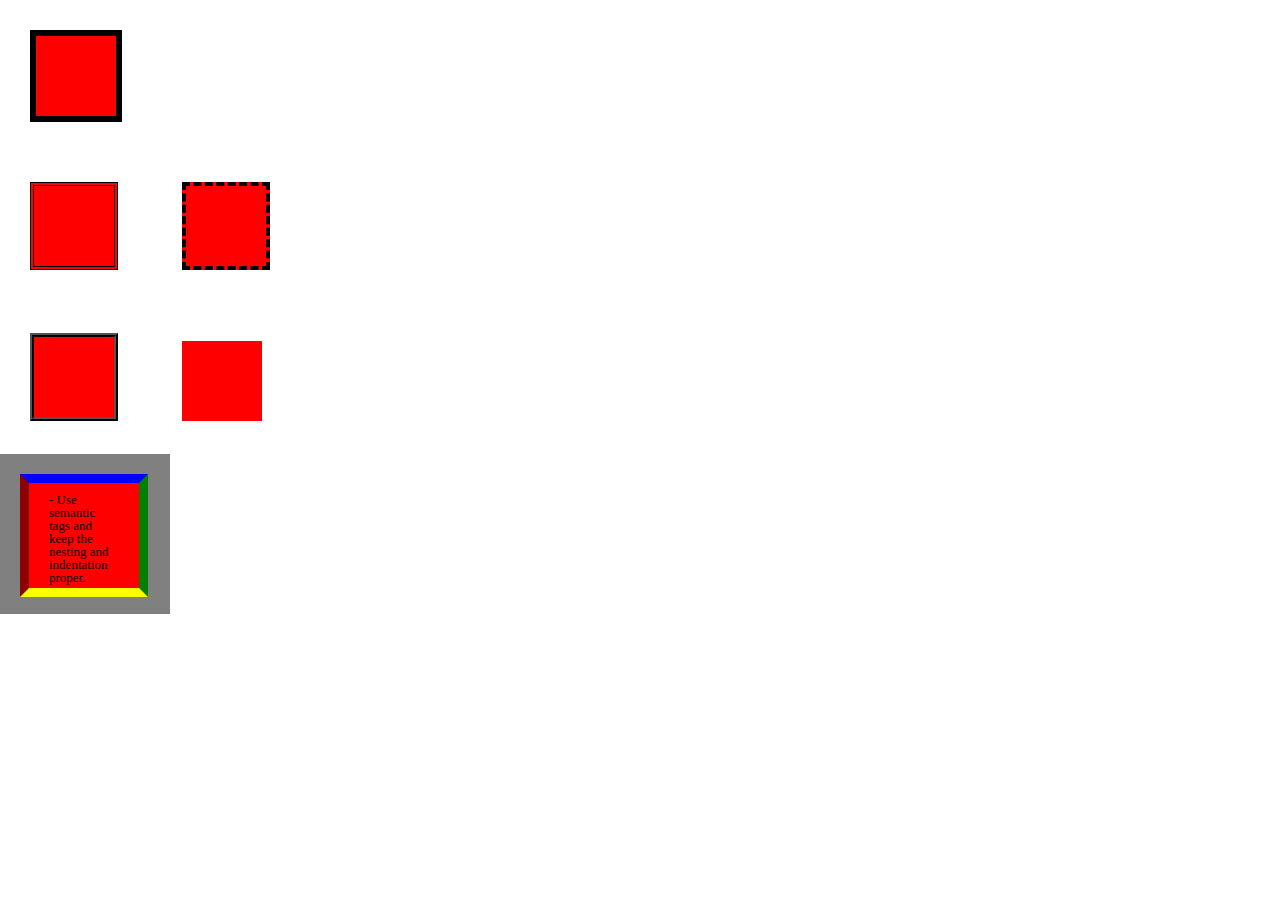
<file: block-BHaaaq/index.html>
<!DOCTYPE html>
<html lang="en">
    <head>
        <meta charset="UTF-8">
        <link rel="stylesheet" href="style.css">
        <title>Assignment</title>
    </head>
    <body>
        <div class="box1">

        </div>
        
        <div class="box2">

        </div>
        
        <div class="box3">

        </div>
        <br>

        <div class="box4">

        </div>
        <div class="box5">

        </div>

    <div class="box6">
           <div class="box7">
            <p>- Use semantic tags and keep the nesting and indentation proper. </p>
           </div>
    </div>
        
    </body>
</html>
<!---
### Create a page according to the layout shown below 

![Box Model Exercise 2](https://raw.githubusercontent.com/suraj122/AC-STYLE-images/master/box-model/ex-2.png)

- Using CSS resets is necessary.
- Use semantic tags and keep the nesting and indentation proper.
--->
</file>
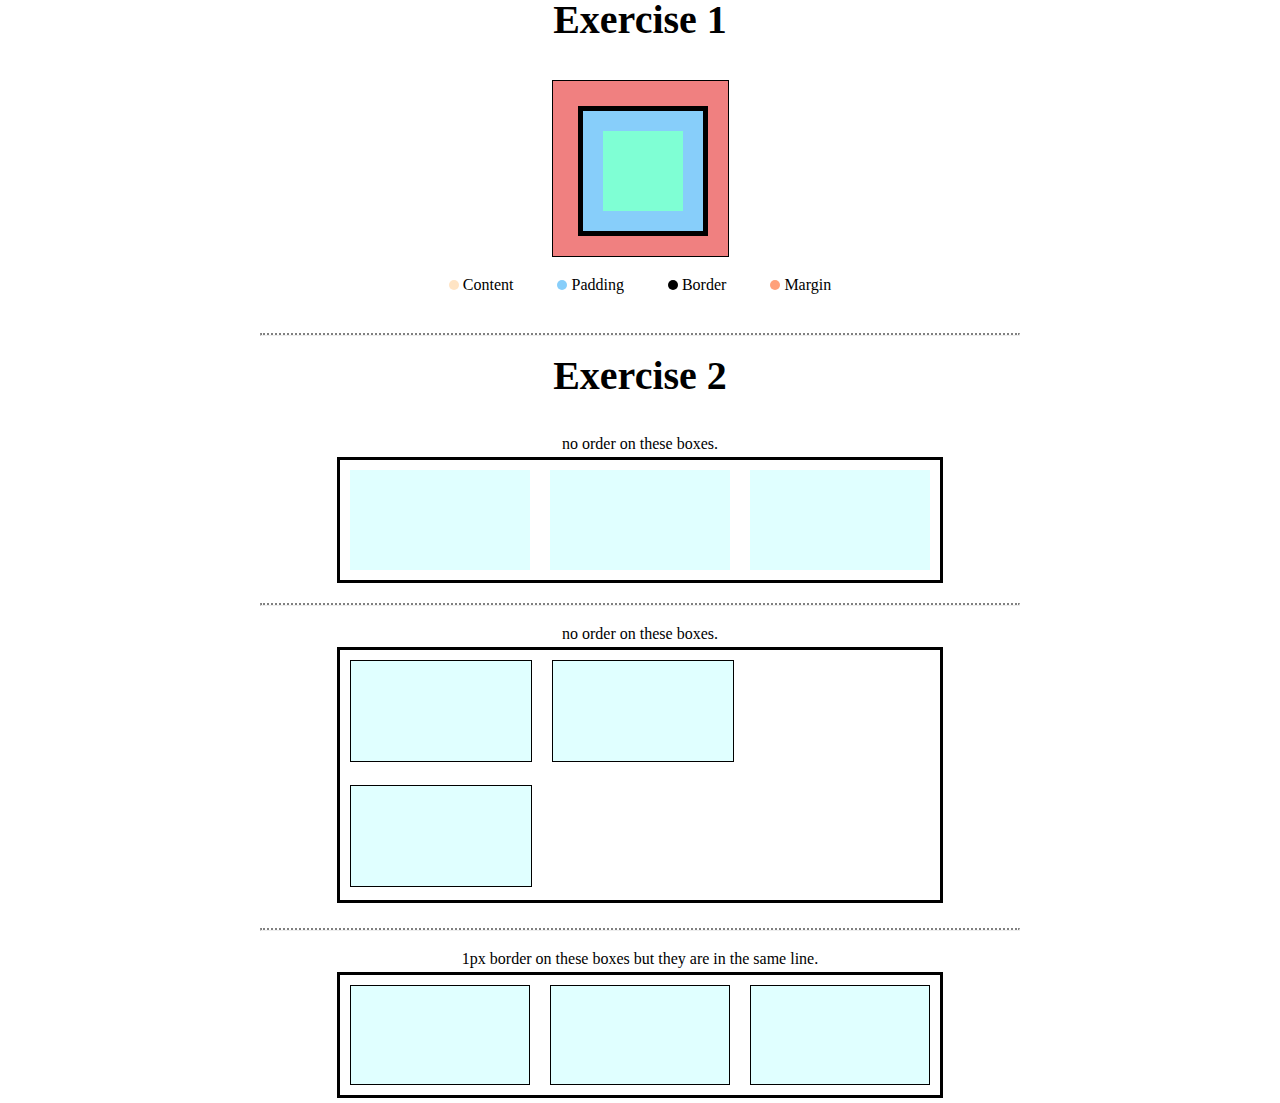
<file: block-BHaaau/index.html>
<!DOCTYPE html>
<html lang="en">

<head>
    <meta charset="UTF-8">
    <link rel="stylesheet" href="style.css">
</head>
<body>
    <h1>Exercise 1</h1>
    <div class="box0">
        <div class="box1">
            <div class="box2">
            
            </div>
        </div>
    </div>
    <div class="container">
        <div class="box3"></div>
        <p>Content</p>
    </div>
    <div class="container">
        <div class="box4"></div>
        <p>Padding</p>
    </div>
    <div class="container">
        <div class="box5"></div>
        <p>Border</p>
    </div>
    <div class="container">
        <div class="box6"></div>
        <p>Margin</p>
    </div>
    <hr>
    <h1>
        Exercise 2
    </h1>
    <h3>
        no order on these boxes.
    </h3>
    <div class="box7"><!--
    --><div class="box8">

        </div><!--
        --><div class="box8">

        </div><!--
        --><div class="box8">

        </div><!---->

    </div>
    <hr>
    <h3>
        no order on these boxes.
    </h3>
    <div class="box9"><!--
    --><div class="box90">

        </div><!--
        --><div class="box90">

        </div><!--
        --><div class="box90">

        </div><!---->

    </div>
<hr>
<h3>
    1px border on these boxes but they are in the same line.
</h3>
<div class="box7"><!--
--><div class="box100">

    </div><!--
    --><div class="box100">

    </div><!--
    --><div class="box100">

    </div><!---->
</div>
</body>

</html>

<!---
### Create a page according to the layout shown below

![Box Model Exercise 6](https://raw.githubusercontent.com/suraj122/AC-STYLE-images/master/box-model/ex-6.png)

#### Problems for exercise 2 in the layout

- Each parent container has width of 600px and border of 1px;
- Each children box has width 180px and height 100px as well as margin of 10px;
- Each child box which is having border has border-width 1px.
- Note in the first container the boxes do not have any border.

- Using CSS resets is necessary.
- Use semantic tags and keep the nesting and indentation proper.
--->
</file>
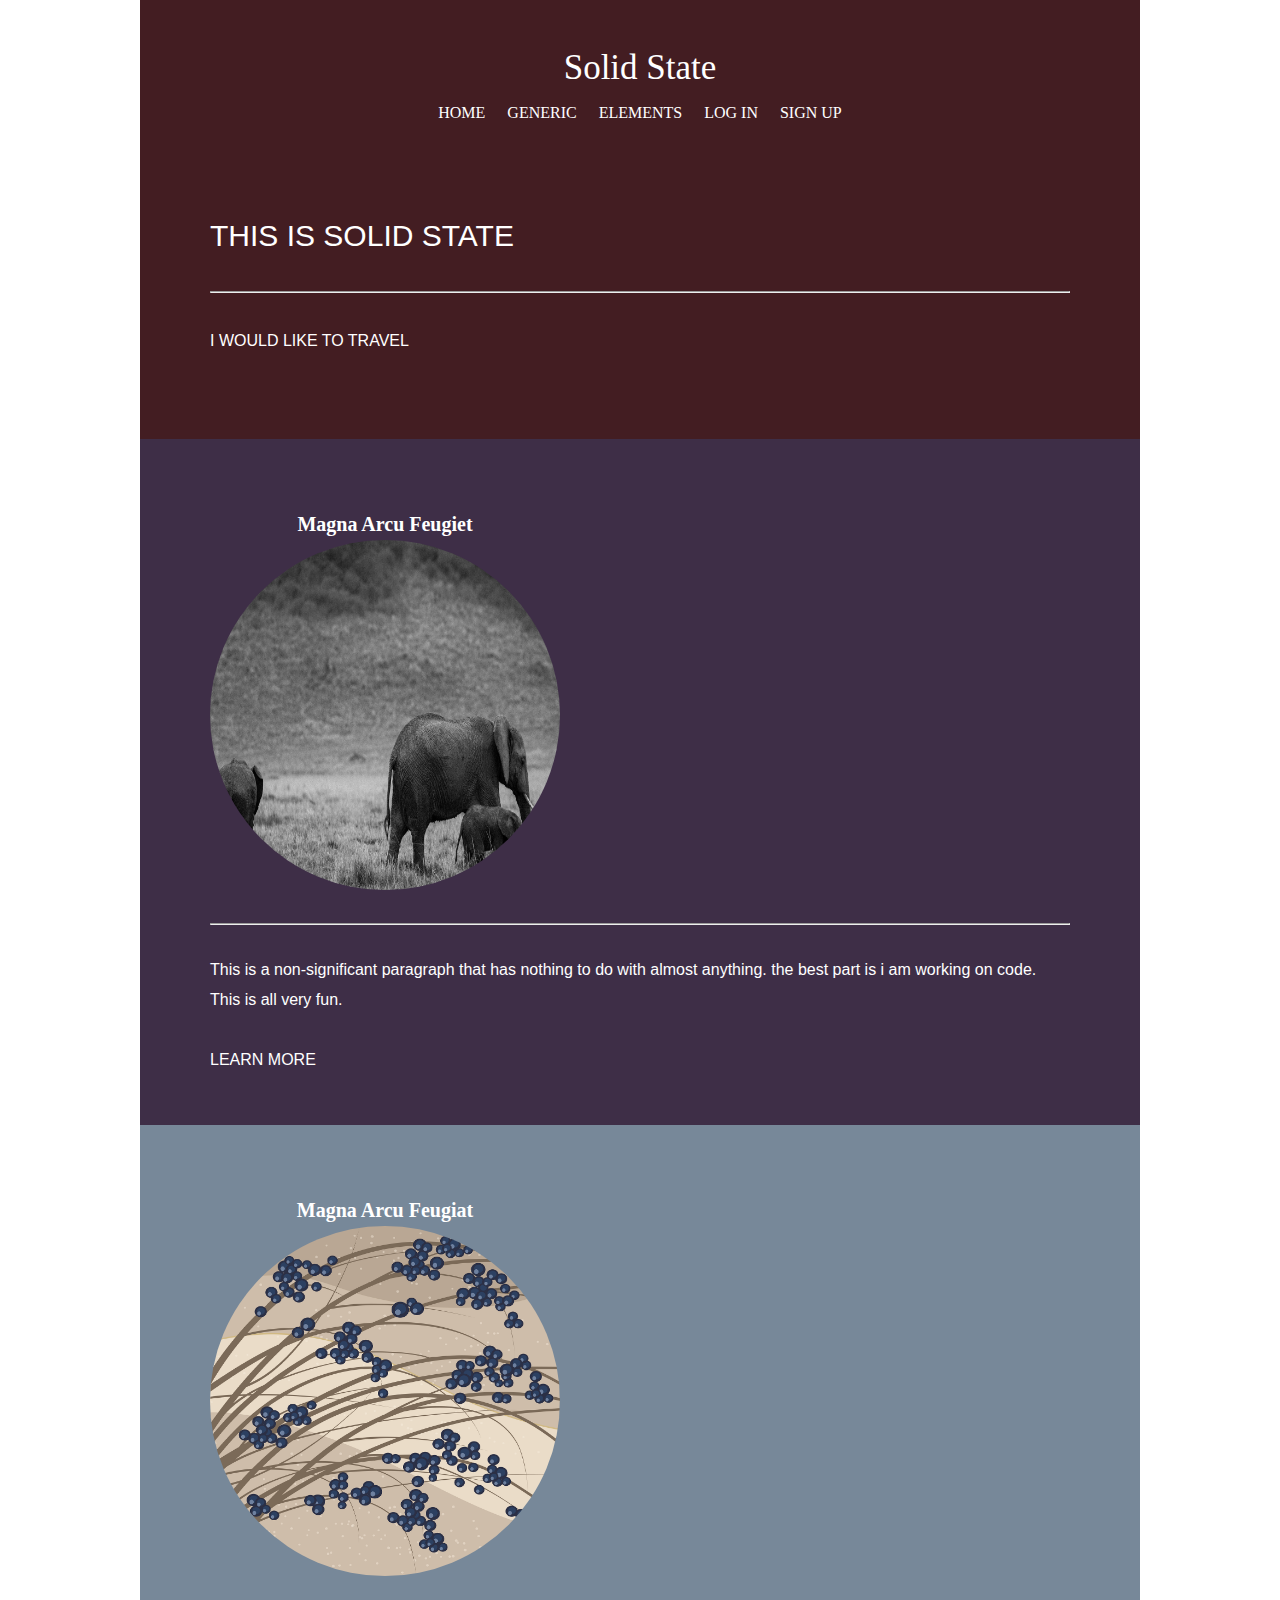
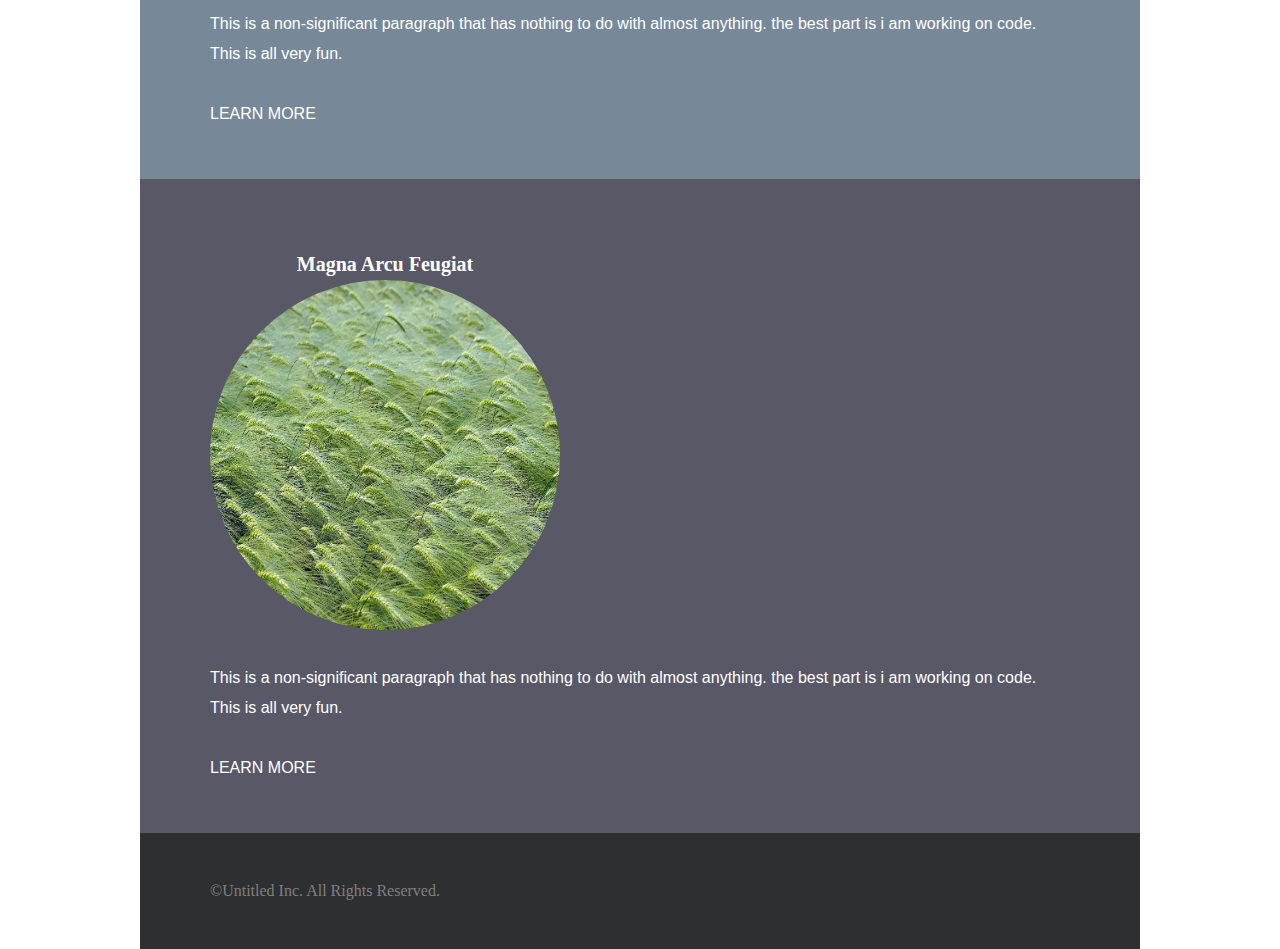
<file: block-BHaaav/index.html>
<!DOCTYPE html>
<html lang="en">

<head>
    <meta charset="UTF-8">
    <link rel="stylesheet" href="style.css">
</head>
<body>
    <section class="sec1 container">
    <h1 class="title1">Solid State</h1>
    <nav class="box0">
        <a href="">HOME</a>
        <a href="">GENERIC</a>
        <a href="">ELEMENTS</a>
        <a href="">LOG IN</a>
        <a href="">SIGN UP</a>
    </nav>
    
        <h2 class="title">THIS IS SOLID STATE</h2>
        <hr>
        <p class="parag1">I WOULD LIKE TO TRAVEL</p>
    </section>
    <section class="sec2 container">
        <div class="tc">
            <h1 class="head1"><strong>Magna Arcu Feugiet</strong></h1>
            <img src="assets/african-elephants-7624960_1280.jpg" width="350px" height="350px" alt="The elephants">
        </div>
            <hr>
        <div class="pp">    
            <p class="p1">This is a non-significant paragraph that has nothing to do with almost anything. the best part is i am working on code. This is all very fun.</p>
            <a class="q" href="#"><strong>LEARN MORE</strong></a>
        </div>
    </section>
    <section class="sec3 container">
        <div class="tc">
            <h1 class="head1"><strong>Magna Arcu Feugiat</strong></h1>
            <img src="assets/bush-6963528_1280.webp" width="350px" height="350px"  alt="berries">
        </div>
        <div class="pp">
            <p class="p1">This is a non-significant paragraph that has nothing to do with almost anything. the best part is i am working on code. This is all very fun.</p>
            <a class="q" href="#"><strong>LEARN MORE</strong></a>
        </div>
    </section>
    <section class="sec4 container">
        <div class="tc">
            <h1 class="head1"><strong>Magna Arcu Feugiat</strong></h1>
            <img src="assets/grain-field-7225738_1280.jpg" width="350px" height="350px" alt="grain field">
        </div>
        <div class="pp">
            <p class="p1">This is a non-significant paragraph that has nothing to do with almost anything. the best part is i am working on code. This is all very fun.</p>
            <a class="q" href="#"><strong>LEARN MORE</strong></a>
        </div>
    </section>
    <footer class="foot container">
        <p class="foot1"><small>&copy;</small>Untitled Inc. All Rights Reserved.</p>
    </footer>
</body>

<!---
### Create a page according to the layout shown below

![Box Model Exercise 7](https://raw.githubusercontent.com/suraj122/AC-STYLE-images/master/box-model/ex-7.png)

- Using CSS resets is necessary.
- Use semantic tags and keep the nesting and indentation proper.

--->
</file>
<file: block-BHaaaq/style.css>
/* http://meyerweb.com/eric/tools/css/reset/ 
   v2.0 | 20110126
   License: none (public domain)
*/

html, body, div, span, applet, object, iframe,
h1, h2, h3, h4, h5, h6, p, blockquote, pre,
a, abbr, acronym, address, big, cite, code,
del, dfn, em, img, ins, kbd, q, s, samp,
small, strike, strong, sub, sup, tt, var,
b, u, i, center,
dl, dt, dd, ol, ul, li,
fieldset, form, label, legend,
table, caption, tbody, tfoot, thead, tr, th, td,
article, aside, canvas, details, embed, 
figure, figcaption, footer, header, hgroup, 
menu, nav, output, ruby, section, summary,
time, mark, audio, video {
	margin: 0;
	padding: 0;
	border: 0;
	font-size: 100%;
	font: inherit;
	vertical-align: baseline;
}
/* HTML5 display-role reset for older browsers */
article, aside, details, figcaption, figure, 
footer, header, hgroup, menu, nav, section {
	display: block;
}
body {
	line-height: 1;
}
ol, ul {
	list-style: none;
}
blockquote, q {
	quotes: none;
}
blockquote:before, blockquote:after,
q:before, q:after {
	content: '';
	content: none;
}
table {
	border-collapse: collapse;
	border-spacing: 0;
}


.box1{
    border:6px solid black;
    width:80px;
    height: 80px;
    background-color:red;
    margin:30px 30px;
}

.box2{
    border:4px double black ;
    display:inline-block;
    width:80px;
    height: 80px;
    background-color:red;
    margin:30px 30px;

}

.box3{
    border:4px dashed black ;
    display:inline-block;
    width:80px;
    height: 80px;
    background-color:red;
    margin:30px 30px;

}

.box4{
    border:4px ridge black ;
    display:inline-block;
    width:80px;
    height: 80px;
    background-color:red;
    margin:30px 30px;

}

.box5{
    border:none;
    display:inline-block;
    width:80px;
    height: 80px;
    background-color:red;
    margin:30px 30px;

}

.box6{
    background-color:gray;
    width:150px;
    height:120px;
    padding-top:20px;
    padding-left:20px;
    padding-bottom:20px;


}

.box7{
    background-color:red;
    padding-top:10px;
    padding-bottom:25px;
    padding-left:20px;
    padding-right:20px;
    font-size:13px;
    margin:20px 20px 20px 20px gray;
    width:70px;
    height:70px;
    border-top:9px solid blue;
    border-right:9px solid green;
    border-bottom:9px solid yellow;
    border-left:9px solid darkred;
    z-index:0;
    
}
</file>
<file: block-BHaaau/style.css>
/* http://meyerweb.com/eric/tools/css/reset/ 
   v2.0 | 20110126
   License: none (public domain)
*/

html, body, div, span, applet, object, iframe,
h1, h2, h3, h4, h5, h6, p, blockquote, pre,
a, abbr, acronym, address, big, cite, code,
del, dfn, em, img, ins, kbd, q, s, samp,
small, strike, strong, sub, sup, tt, var,
b, u, i, center,
dl, dt, dd, ol, ul, li,
fieldset, form, label, legend,
table, caption, tbody, tfoot, thead, tr, th, td,
article, aside, canvas, details, embed, 
figure, figcaption, footer, header, hgroup, 
menu, nav, output, ruby, section, summary,
time, mark, audio, video {
	margin: 0;
	padding: 0;
	border: 0;
	font-size: 100%;
	font: inherit;
	vertical-align: baseline;
}
/* HTML5 display-role reset for older browsers */
article, aside, details, figcaption, figure, 
footer, header, hgroup, menu, nav, section {
	display: block;
}
body {
	line-height: 1;
}
ol, ul {
	list-style: none;
}
blockquote, q {
	quotes: none;
}
blockquote:before, blockquote:after,
q:before, q:after {
	content: '';
	content: none;
}
table {
	border-collapse: collapse;
	border-spacing: 0;
}

body{
    margin:0 auto;
    max-width:800px;
    text-align:center;
}
h1{
    font-size:40px;
    font-weight:bolder ;
    margin-bottom:40px;
}
.box0{
    background-color:lightcoral;
    height:125px;
    width:125px;
    padding:25px 25px;
    border: 1px solid black;
    margin:0 auto;
}

.box1{
    background-color:lightskyblue;
    height:80px;
    width:80px;
    border:5px solid black;
    padding:20px 20px;
}

.box2{
    background-color:aquamarine;
    height:80px;
    width:80px;
}

.box3{
    background-color:bisque;
    width:10px;
    height:10px;
    border-radius:100%;
    display:inline-block;
}
.container{
    margin:20px 20px;
    display:inline-block;
}
p{
    display:inline-block;
}

.box4{
    background-color:lightskyblue;
    width:10px;
    height:10px;
    border-radius:100%;
    display:inline-block;
}

.box5{
    background-color:black;
    width:10px;
    height:10px;
    border-radius:100%;
    display:inline-block;
}

.box6{
    background-color:lightsalmon;
    width:10px;
    height:10px;
    border-radius:100%;
    display:inline-block;
}

hr{
    margin:20px;
    border-top: 2px dotted gray;
    
}

.box7{
    width:600px;
    height:120px;
    border:3px solid black;
    margin:5px auto;
}

.box8{
    display:inline-block;
    width:180px;
    height:100px;
    background-color:lightcyan;
    margin:10px 10px;
}

.box9{
    width:600px;
    border:3px solid #000000;
    margin:5px auto;
    display:inline-block;
    text-align:left;
}

.box90{
    text-align:left;
    display:inline-block;
    width:180px;
    height:100px;
    background-color:lightcyan;
    margin:10px 10px;
    border:1px solid black;
}

.box7{
    width:600px;
    height:120px;
    border:3px solid black;
    margin:5px auto;
}

.box100{
    display:inline-block;
    width:180px;
    height:100px;
    background-color:lightcyan;
    margin:10px 10px;
    border:1px solid black;
    box-sizing:border-box;
}
</file>
<file: block-BHaaav/style.css>
/* http://meyerweb.com/eric/tools/css/reset/ 
   v2.0 | 20110126
   License: none (public domain)
*/

html, body, div, span, applet, object, iframe,
h1, h2, h3, h4, h5, h6, p, blockquote, pre,
a, abbr, acronym, address, big, cite, code,
del, dfn, em, img, ins, kbd, q, s, samp,
small, strike, strong, sub, sup, tt, var,
b, u, i, center,
dl, dt, dd, ol, ul, li,
fieldset, form, label, legend,
table, caption, tbody, tfoot, thead, tr, th, td,
article, aside, canvas, details, embed, 
figure, figcaption, footer, header, hgroup, 
menu, nav, output, ruby, section, summary,
time, mark, audio, video {
	margin: 0;
	padding: 0;
	border: 0;
	font-size: 100%;
	font: inherit;
	vertical-align: baseline;
}
/* HTML5 display-role reset for older browsers */
article, aside, details, figcaption, figure, 
footer, header, hgroup, menu, nav, section {
	display: block;
}
body {
	line-height: 1;
}
ol, ul {
	list-style: none;
}
blockquote, q {
	quotes: none;
}
blockquote:before, blockquote:after,
q:before, q:after {
	content: '';
	content: none;
}
table {
	border-collapse: collapse;
	border-spacing: 0;
}

img{
   border-radius:100%; 
}

.sec1{
    background-color:rgb(67, 29, 34);
    color:white;
}

body{
    text-align:center;
    margin:0 auto;
    max-width:1000px;
}

.box0 a{
    color:white;
    margin:9px 9px;
    text-decoration:none;
}
.box0{
    margin-bottom:100px;
}

.title{
    font-size:30px;
    font-family:'Lucida Sans', 'Lucida Sans Regular', 'Lucida Grande', 'Lucida Sans Unicode', Geneva, Verdana, sans-serif;
    text-align:left;
    margin:40px 0;
}

.container{
    padding:50px 70px;
}

.parag1{
    font-size:medium;
    text-align:left;
    font-family: Arial, Helvetica, sans-serif;
    margin:40px 0;
}

.title1{
    font-size:35px;
    margin-bottom:20px;
}

.sec3{
    background-color:lightslategray;
    color:white;
    text-align:left;
}

.sec4{
    background-color:rgb(89, 88, 103);
    color:white;
    text-align:left;
}

.sec2{
    background-color:rgb(62, 46, 71);
    color:white;
    text-align:left;
}
hr{
    color:gray;
    margin-top:30px;
}

.head1{
    font-size:20px;
    font-family:Cambria, Cochin, Georgia, Times, 'Times New Roman', serif;
    margin-top:25px;
    margin-bottom:6px;
    font-weight:bold;
}

.tc{
    text-align:center;
    max-width:max-content
}
.pp{
    text-align: left;
    line-height:30px;
    margin-top:30px;
    font-family:'Lucida Sans', 'Lucida Sans Regular', 'Lucida Grande', 'Lucida Sans Unicode', Geneva, Verdana, sans-serif;
}

.q{
    color:white;
    text-decoration:none;
    padding-top:30px;
    display:inline-block;
}

.foot{
    background-color:rgb(45, 47, 49);
    color:gray;
    text-align:left;
}
</file>
